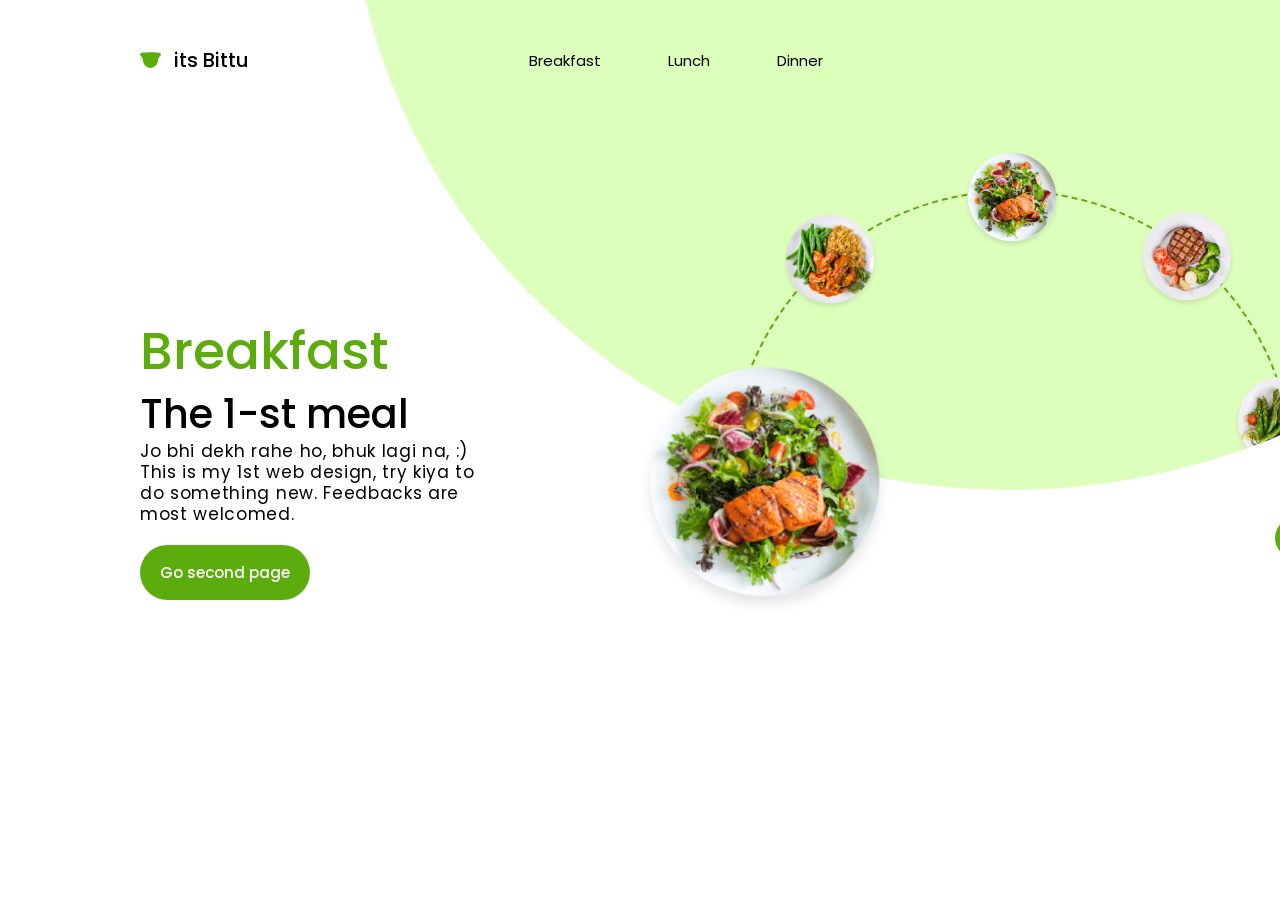
<file: index.html>
<!DOCTYPE html>
<html lang="en">

<head>
  <link rel="icon" href="./photo/logo.svg">
  <meta charset="UTF-8">
  <link rel="stylesheet" href="./animation.css">
  <link rel="stylesheet" href="./globalStyles.css">
  <script defer src="./animation.js"></script>
  <meta http-equiv="X-UA-Compatible" content="IE=edge">
  <meta name="viewport" content="width=device-width, initial-scale=1.0">
  <title>ItsBittu</title>
</head>

<body>
  <header>
    <div class="header_container">
      <div class="logo">
        <img src="./photo/logo.svg" alt="">
        <p>
          its Bittu
        </p>
      </div>
      <div class="navMenu">
        <ul>
          <li>
            <button id="navBut1">Breakfast</button>
          </li>
          <li>
            <button id="navBut2">Lunch</button>
          </li>
          <li>
            <button id="navBut3">Dinner</button>
          </li>
        </ul>
      </div>
      <button type="button" class="butLock" id="butLock">
        <div class="lock">
          <img src="./photo/lock1.svg" alt="" id="lock">
          <img src="./photo/lock2.svg" alt="">
        </div>
      </button>
    </div>
  </header>
  <main>
    <div class="mein_section">
      <div class="section_container">
        <div class="container__withButton">
          <h1>
            Breakfast
          </h1>
          <h2>
            The 1-st meal
          </h2>
          <p>
            Jo bhi dekh rahe ho, bhuk lagi na, :)<br>
            This is my 1st web design, try kiya to<br>
            do something new. Feedbacks are<br>
            most welcomed.
          </p>
          <button type="button" class="but" id="but">
            Go second page
          </button>
        </div>
      </div>
      <div class="animation_container">
        <div class="elips">
          <div class="circle">
            <img src="./photo/breakfast5.png" alt="">
            <img src="./photo/breakfast4.png" alt="">
            <img src="./photo/breakfast2.png" alt="">
            <img src="./photo/breakfast6.png" alt="">
            <img src="./photo/breakfast4.png" alt="">
            <img src="./photo/breakfast3.png" alt="">
            <img src="./photo/breakfast4.png" alt="">
            <img src="./photo/breakfast6.png" alt="">
            <img src="./photo/breakfast2.png" alt="">
          </div>
        </div>
        <button type="button" class="arrow1 animationBut" id="arrowL">
          <img src="./photo/Arrow.svg" alt="">
        </button>
        <img src="./photo/breakfast1.png" alt="" id="img">
        <div class="round"></div>
        <button type="button" class="arrow2 animationBut" id="arrowR">
          <img src="./photo/Arrow.svg" alt="">
        </button>
      </div>
    </div>
  </main>
</body>

</html>
</file>
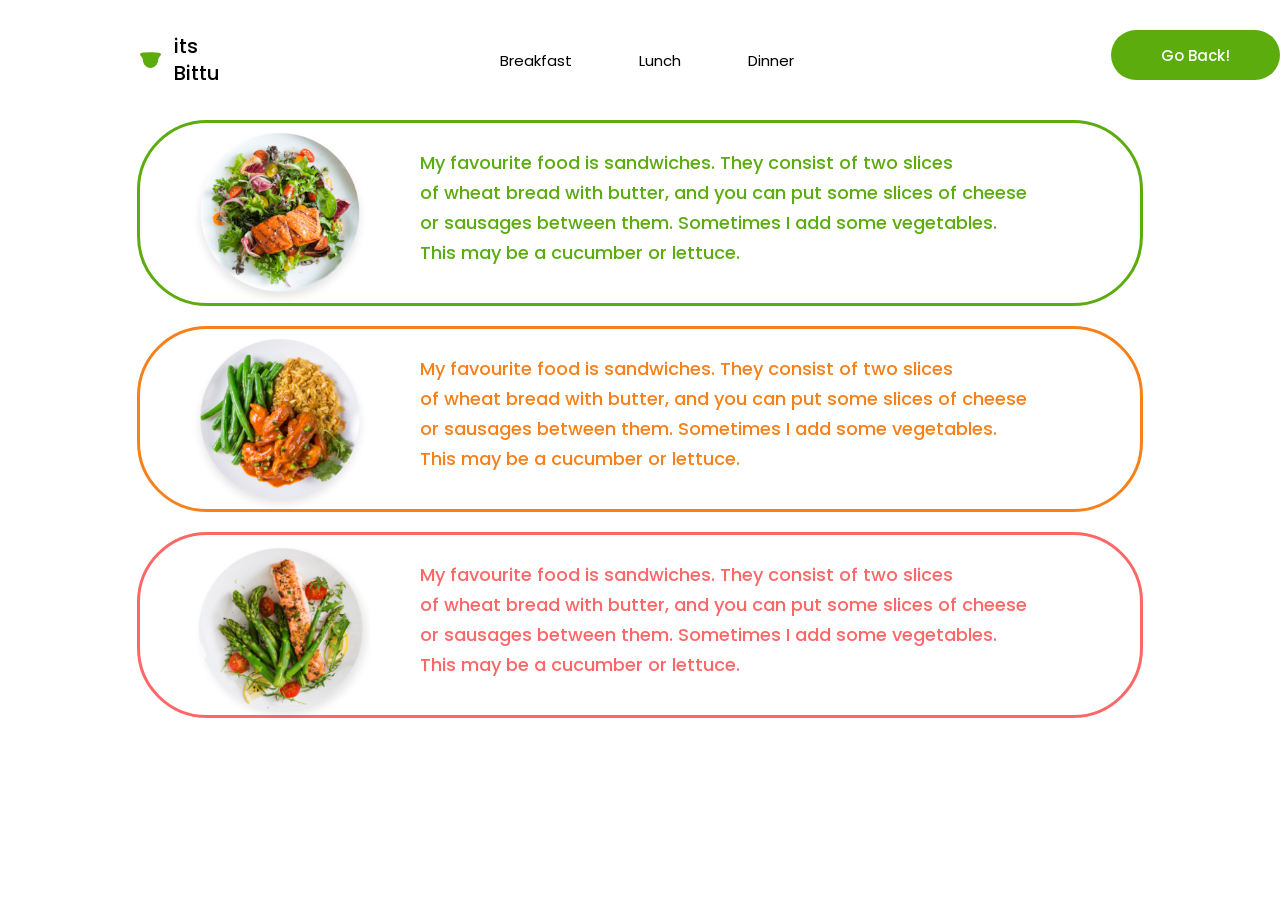
<file: animation2.html>
<!DOCTYPE html>
<html lang="en">

<head>
  <link rel="icon" href="./photo/logo.svg">
  <meta charset="UTF-8">
  <meta http-equiv="X-UA-Compatible" content="IE=edge">
  <link rel="stylesheet" href="./animation2.css">
  <link rel="stylesheet" href="./globalStyles2.css">
  <script defer src="./animation2.js"></script>
  <meta name="viewport" content="width=device-width, initial-scale=1.0">
  <title>ItsBittu2</title>
</head>
<header>
  <div class="header_container">
    <div class="logo">
      <img src="./photo/logo.svg" alt="">
      <p>
        its Bittu
      </p>
    </div>
    <div class="navMenu">
      <ul>
        <li>Breakfast</li>
        <li>Lunch</li>
        <li>Dinner</li>
      </ul>
    </div>
    <button type="button" class="but" id="but">Go Back!</button>
  </div>
  </button>
  </div>
</header>
<main>
  <div class="anim2_container">
    <div class="div1 div">
      <div>
        <img src="./photo/breakfast1.png" alt="">
        <p>
          My favourite food is sandwiches. They consist of two slices<br>
          of wheat bread with butter, and you can put some slices of cheese<br>
          or sausages between them. Sometimes I add some vegetables. <br>
          This may be a cucumber or lettuce.
        </p>
      </div>
    </div>
    <div class="div2 div">
      <div>
        <img src="./photo/lunch1.png" alt="">
        <p>
          My favourite food is sandwiches. They consist of two slices<br>
          of wheat bread with butter, and you can put some slices of cheese<br>
          or sausages between them. Sometimes I add some vegetables. <br>
          This may be a cucumber or lettuce.
        </p>
      </div>
    </div>
    <div class="div3 div">
      <div>
        <img src="./photo/dinner1.png" alt="">
        <p>
          My favourite food is sandwiches. They consist of two slices<br>
          of wheat bread with butter, and you can put some slices of cheese<br>
          or sausages between them. Sometimes I add some vegetables. <br>
          This may be a cucumber or lettuce.
        </p>
      </div>
    </div>
  </div>
</main>
</body>

</html>
</file>
<file: animation.css>
.header_container {
  display: flex;
  height: 120px;
}

.logo {
  display: flex;
}
.logo > img {
  height: 28px;
  width: 21px;
  margin: auto 13px auto 140px;
}
.logo > p {
  font-weight: 500;
  font-size: 20px;
  line-height: 27px;
  margin: auto 280px auto 0;
}

.navMenu {
  display: flex;
}
.navMenu > ul {
  list-style: none;
  display: flex;
  margin: auto 0;
}
.navMenu > ul > li {
  margin-right: 67px;
}
.navMenu > ul > li > button {
  font-weight: 400;
  font-size: 15px;
  line-height: 21px;
  height: 21px;
  cursor: pointer;
  background-color: Transparent;
  background-repeat: no-repeat;
  border: none;
}

.butLock {
  width: 50px;
  height: 50px;
  position: relative;
  left: 450px;
  top: 20px;
  background-color: Transparent;
  background-repeat: no-repeat;
  border: none;
  cursor: pointer;
}

.lock > img {
  position: relative;
}
.lock > img:nth-child(1) {
  transform: rotate(30deg);
  transition: 0.5s;
  top: 1px;
  left: 16px;
}
.lock > img:nth-child(2) {
  top: 15px;
  right: 7px;
}

.elips {
  position: absolute;
  border-radius: 50%;
  width: 1320px;
  height: 1250px;
  left: 350px;
  top: -760px;
  background: #DDFFBC;
  z-index: -2;
  overflow: hidden;
  transition: 2s;
}

.mein_section {
  height: 600px;
  display: flex;
  align-items: flex-end;
}

.section_container {
  margin: 0 0 120px 140px;
}

.container__withButton > h1 {
  color: #5CAC0E;
  font-weight: 500;
  font-size: 52px;
  line-height: 72px;
  transition: 2s;
}
.container__withButton > h2 {
  font-weight: 500;
  font-size: 40px;
  line-height: 54px;
}
.container__withButton > p {
  font-weight: 400;
  font-size: 17px;
  line-height: 21px;
  letter-spacing: 0.04em;
}
.container__withButton > button {
  background-color: #5CAC0E;
  border-radius: 48px;
  border: 0;
  width: 170px;
  height: 55px;
  font-weight: 500;
  font-size: 15px;
  line-height: 21px;
  color: white;
  margin-top: 20px;
  transition: 2s;
  cursor: pointer;
}

.circle {
  border: 2px dashed #5CAC0E;
  border-radius: 50%;
  width: 560px;
  height: 560px;
  position: relative;
  right: -380px;
  top: 950px;
  transform: rotate(0deg);
  transition: 1s;
}
.circle > img {
  position: relative;
}
.circle > img:nth-child(1) {
  top: -42px;
  left: 230px;
}
.circle > img:nth-child(2) {
  top: 20px;
  left: -57px;
}
.circle > img:nth-child(3) {
  top: 185px;
  left: -255px;
}
.circle > img:nth-child(4) {
  top: 370px;
  left: -330px;
}
.circle > img:nth-child(5) {
  top: 490px;
  left: -290px;
}
.circle > img:nth-child(6) {
  top: 390px;
  left: 320px;
}
.circle > img:nth-child(7) {
  top: 270px;
  left: 360px;
}
.circle > img:nth-child(8) {
  top: 75px;
  left: 290px;
}
.circle > img:nth-child(9) {
  top: -90px;
  left: 90px;
}

.animation_container > img {
  position: absolute;
  right: 385px;
  top: 360px;
  height: 260px;
  width: 260px;
  opacity: 1;
  transition: 0.4s;
}

.animationBut {
  position: relative;
  width: 40px;
  height: 40px;
  background-color: #5CAC0E;
  border: 0px;
  border-radius: 50%;
  transition: 2s;
  cursor: pointer;
}
.animationBut > img {
  margin-top: 8px;
}

.arrow1 {
  left: 255px;
  bottom: 120px;
}

.arrow2 {
  left: 800px;
  bottom: 160px;
}/*# sourceMappingURL=animation.css.map */
</file>
<file: globalStyles.css>
@import url('https://fonts.googleapis.com/css2?family=Poppins:wght@400;500&display=swap');
* {
  font-family: 'Poppins', sans-serif;
  margin: 0;
  padding: 0;
}

body {
  overflow: hidden;
}
</file>
<file: animation2.css>
.header_container {
  display: flex;
  height: 120px;
}

.logo {
  display: flex;
}
.logo > img {
  height: 28px;
  width: 21px;
  margin: auto 13px auto 140px;
}
.logo > p {
  font-weight: 500;
  font-size: 20px;
  line-height: 27px;
  margin: auto 280px auto 0;
}

.navMenu {
  display: flex;
}
.navMenu > ul {
  list-style: none;
  display: flex;
  margin: auto 0;
}
.navMenu > ul > li {
  font-weight: 400;
  font-size: 15px;
  line-height: 21px;
  margin-right: 67px;
}

.div {
  border: 3px solid;
  border-radius: 70px;
  width: 1000px;
  height: 180px;
  margin: 0 auto 20px auto;
}
.div > div {
  display: flex;
  margin: 0 50px;
}
.div > div > p {
  font-size: 18px;
  font-weight: 500;
  line-height: 30px;
  margin-top: 25px;
}
.div > div > img {
  margin-right: 50px;
  margin-top: 5px;
}

.div1 {
  border-color: #5CAC0E;
}
.div1 > div > img {
  height: 180px;
  width: 180px;
}
.div1 > div > p {
  color: #5CAC0E;
}

.div2 {
  border-color: #f68019;
}
.div2 > div > img {
  height: 180px;
  width: 180px;
}
.div2 > div > p {
  color: #f68019;
}

.div3 {
  border-color: #fe6767;
}
.div3 > div > img {
  height: 180px;
  width: 180px;
}
.div3 > div > p {
  color: #fe6767;
}

.but {
  background-color: #5CAC0E;
  border-radius: 30px;
  border: 0;
  width: 180px;
  height: 50px;
  font-weight: 500;
  font-size: 15px;
  line-height: 21px;
  color: white;
  margin-top: 30px;
  margin-left: 250px;
  cursor: pointer;
}/*# sourceMappingURL=animation2.css.map */
</file>
<file: globalStyles2.css>
@import url('https://fonts.googleapis.com/css2?family=Poppins:wght@400;500&display=swap');
* {
  font-family: 'Poppins', sans-serif;
  margin: 0;
  padding: 0;
}
</file>
